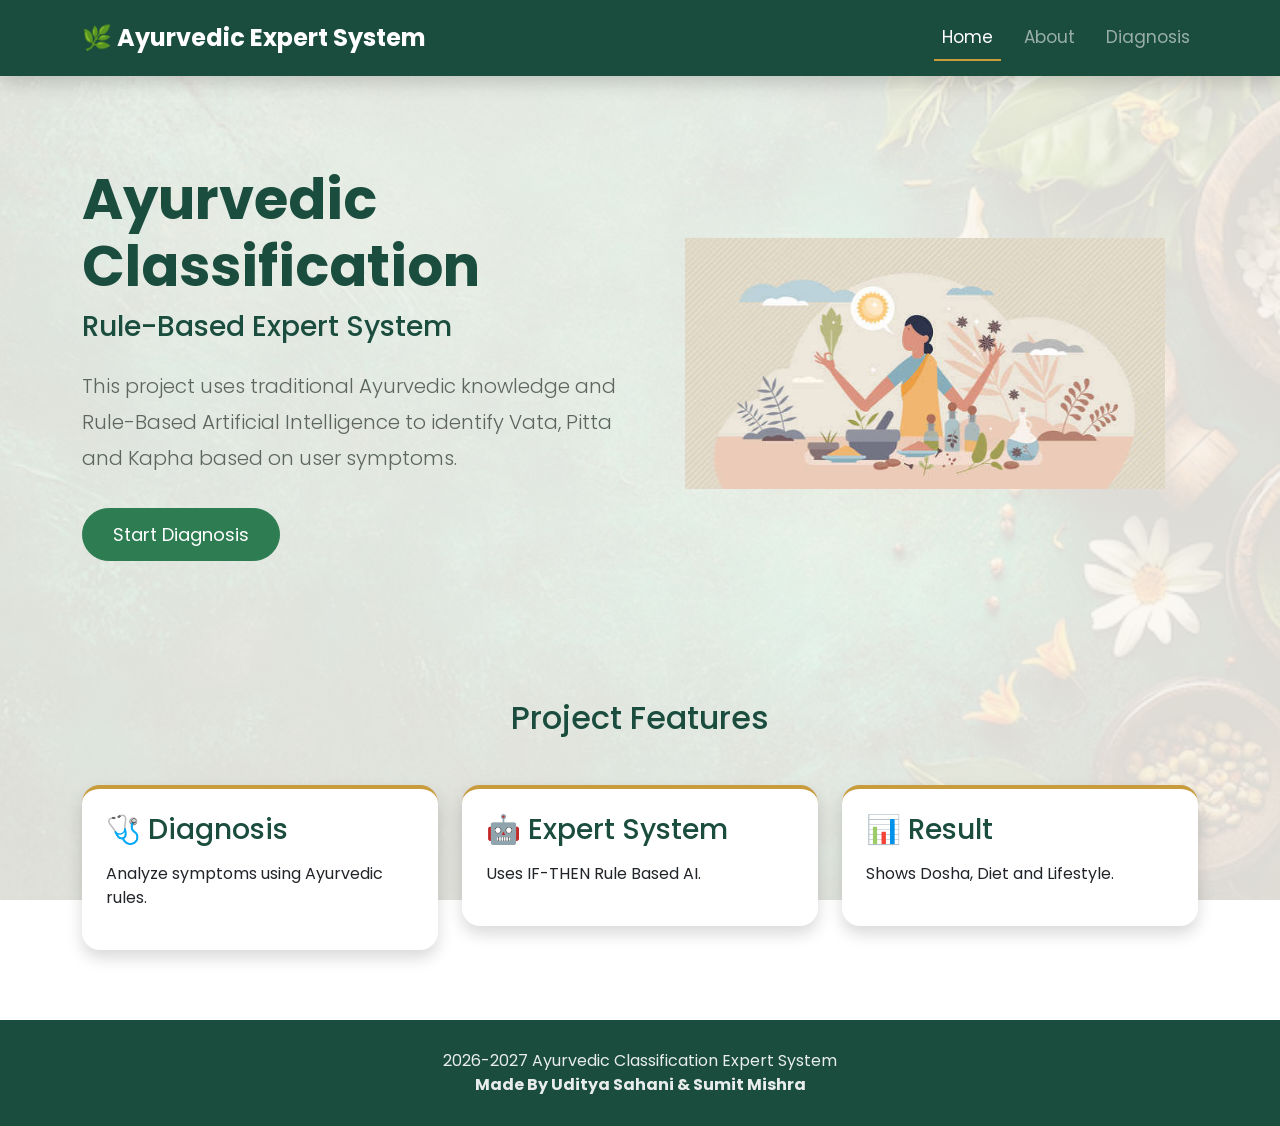
<file: index.html>
<!DOCTYPE html>
<html lang="en">
<head>
    <meta charset="UTF-8">
    <meta name="viewport" content="width=device-width, initial-scale=1.0">
    <title>Ayurvedic Expert System</title>

    <!-- Bootstrap -->
    <link href="https://cdn.jsdelivr.net/npm/bootstrap@5.3.3/dist/css/bootstrap.min.css" rel="stylesheet">

    <!-- CSS -->
    <link rel="stylesheet" href="style.css">
</head>
<body>

<!-- Navbar -->
<nav class="navbar navbar-expand-lg navbar-dark bg-success shadow">
    <div class="container">
        <a class="navbar-brand fw-bold" href="#">
            🌿 Ayurvedic Expert System
        </a>

        <button class="navbar-toggler" type="button"
            data-bs-toggle="collapse"
            data-bs-target="#menu">
            <span class="navbar-toggler-icon"></span>
        </button>

        <div class="collapse navbar-collapse" id="menu">

            <ul class="navbar-nav ms-auto">

                <li class="nav-item">
                    <a class="nav-link active" href="index.html">Home</a>
                </li>

                <li class="nav-item">
                    <a class="nav-link" href="about.html">About</a>
                </li>

                <li class="nav-item">
                    <a class="nav-link" href="diagnosis.html">Diagnosis</a>
                </li>

            </ul>

        </div>
    </div>
</nav>

<!-- Hero Section -->

<section class="hero">

<div class="container">

<div class="row align-items-center">

<div class="col-lg-6 reveal-left">

<h1 class="display-4 fw-bold">

Ayurvedic Classification

</h1>

<h3 class="text-success">

Rule-Based Expert System

</h3>

<p class="lead mt-4">

This project uses traditional Ayurvedic knowledge and
Rule-Based Artificial Intelligence to identify
Vata, Pitta and Kapha based on user symptoms.

</p>

<a href="diagnosis.html" class="btn btn-success btn-lg mt-3">

Start Diagnosis

</a>

</div>

<div class="col-lg-6 text-center reveal-right">

<img src="hero.png"
class="img-fluid"
alt="Ayurveda">

</div>

</div>

</div>

</section>

<!-- Features -->

<section class="container my-5">

<h2 class="text-center text-success mb-5">

Project Features

</h2>

<div class="row">

<div class="col-md-4">

<div class="card shadow p-4 reveal">

<h3>🩺 Diagnosis</h3>

<p>

Analyze symptoms using Ayurvedic rules.

</p>

</div>

</div>

<div class="col-md-4">

<div class="card shadow p-4 reveal">

<h3>🤖 Expert System</h3>

<p>

Uses IF-THEN Rule Based AI.

</p>

</div>

</div>

<div class="col-md-4">

<div class="card shadow p-4 reveal">

<h3>📊 Result</h3>

<p>

Shows Dosha, Diet and Lifestyle.

</p>

</div>

</div>

</div>

</section>

<!-- Footer -->

<footer class="bg-success text-white text-center p-4">

<p>
2026-2027 Ayurvedic Classification Expert System <br> <b> Made By Uditya Sahani & Sumit Mishra</b>

</p>


</footer>

<script src="https://cdn.jsdelivr.net/npm/bootstrap@5.3.3/dist/js/bootstrap.bundle.min.js"></script>
<script src="animations.js"></script>

</body>
</html>
</file>
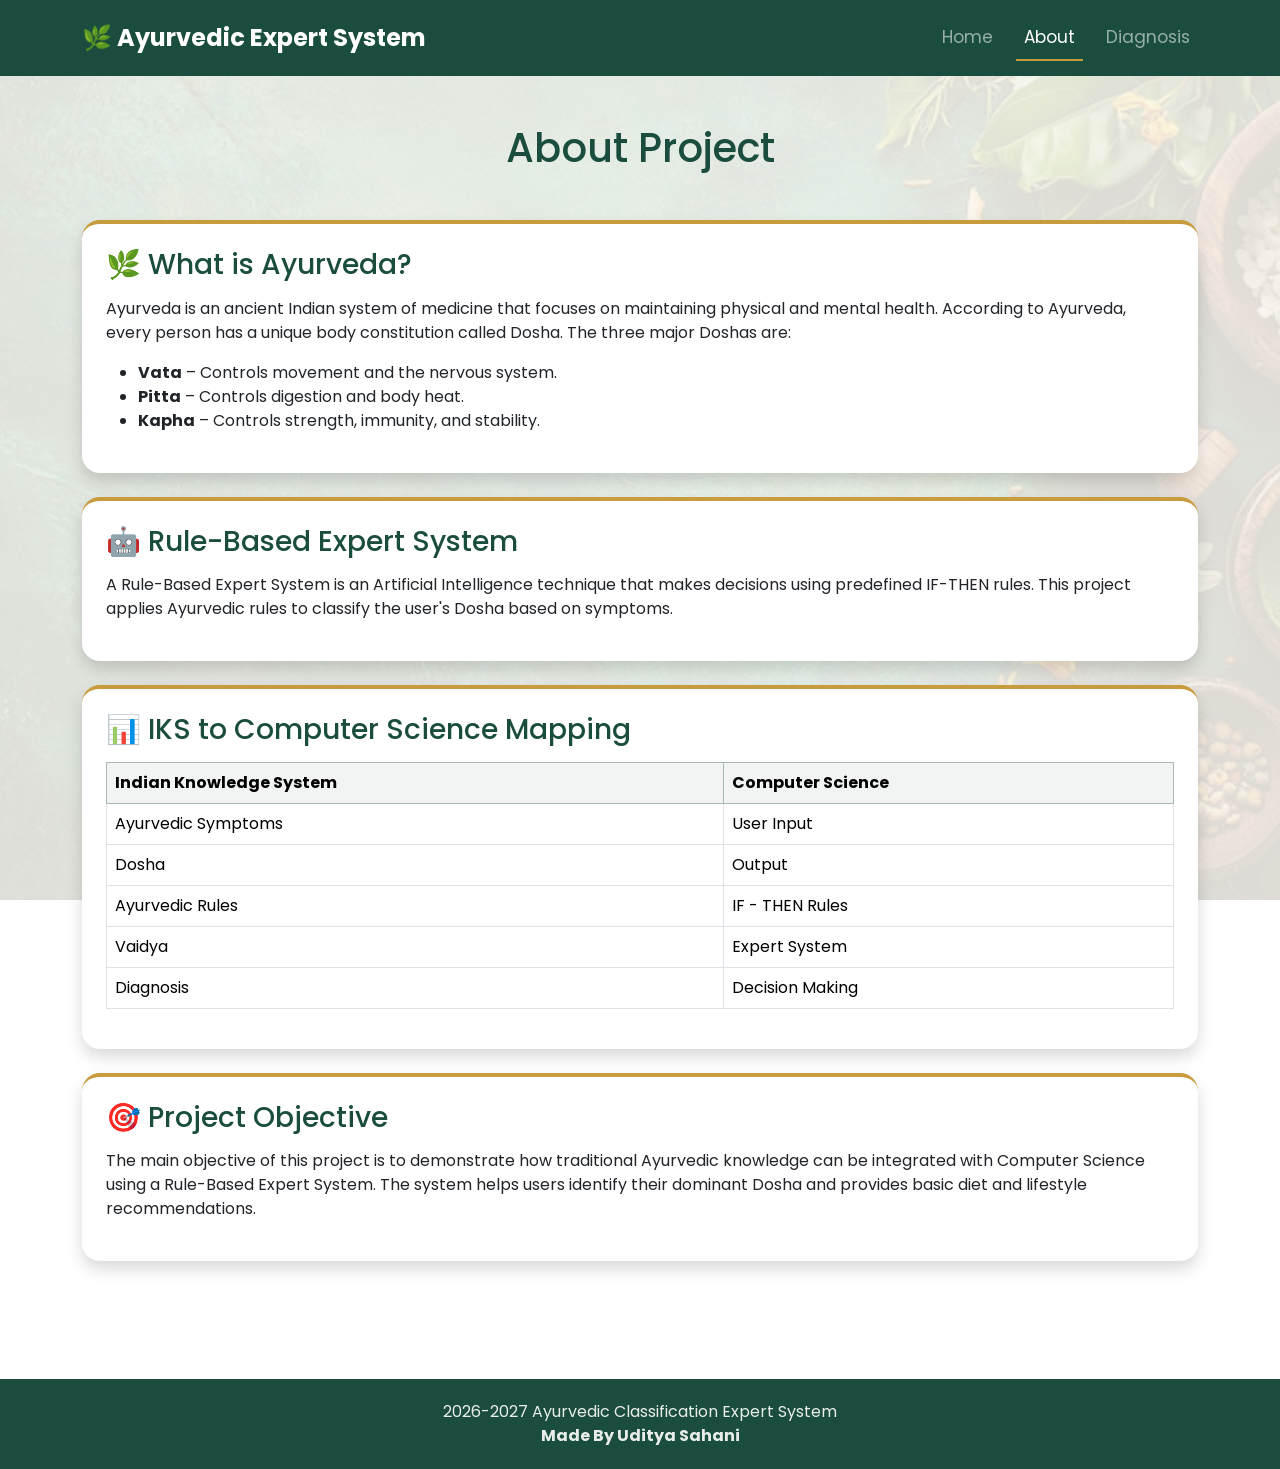
<file: about.html>
<!DOCTYPE html>
<html lang="en">
<head>
<meta charset="UTF-8">
<meta name="viewport" content="width=device-width, initial-scale=1.0">
<title>About - Ayurvedic Expert System</title>

<link href="https://cdn.jsdelivr.net/npm/bootstrap@5.3.3/dist/css/bootstrap.min.css" rel="stylesheet">
<link rel="stylesheet" href="style.css">

</head>
<body>

<!-- Navbar -->

<nav class="navbar navbar-expand-lg navbar-dark bg-success">

<div class="container">

<a class="navbar-brand fw-bold" href="index.html">
🌿 Ayurvedic Expert System
</a>

<button class="navbar-toggler" type="button" data-bs-toggle="collapse" data-bs-target="#menu">
<span class="navbar-toggler-icon"></span>
</button>

<div class="collapse navbar-collapse" id="menu">

<ul class="navbar-nav ms-auto">

<li class="nav-item">
<a class="nav-link" href="index.html">Home</a>
</li>

<li class="nav-item">
<a class="nav-link active" href="about.html">About</a>
</li>

<li class="nav-item">
<a class="nav-link" href="diagnosis.html">Diagnosis</a>
</li>

</ul>

</div>

</div>

</nav>

<!-- About -->

<section class="container py-5">

<h1 class="text-success text-center mb-5">
About Project
</h1>

<div class="card p-4 shadow mb-4 reveal">

<h3>🌿 What is Ayurveda?</h3>

<p>
Ayurveda is an ancient Indian system of medicine that focuses on
maintaining physical and mental health. According to Ayurveda,
every person has a unique body constitution called Dosha.
The three major Doshas are:
</p>

<ul>
<li><b>Vata</b> – Controls movement and the nervous system.</li>
<li><b>Pitta</b> – Controls digestion and body heat.</li>
<li><b>Kapha</b> – Controls strength, immunity, and stability.</li>
</ul>

</div>

<div class="card p-4 shadow mb-4 reveal">

<h3>🤖 Rule-Based Expert System</h3>

<p>
A Rule-Based Expert System is an Artificial Intelligence technique
that makes decisions using predefined IF-THEN rules.
This project applies Ayurvedic rules to classify the user's Dosha
based on symptoms.
</p>

</div>

<div class="card p-4 shadow mb-4 reveal">

<h3>📊 IKS to Computer Science Mapping</h3>

<table class="table table-bordered">

<thead class="table-success">

<tr>
<th>Indian Knowledge System</th>
<th>Computer Science</th>
</tr>

</thead>

<tbody>

<tr>
<td>Ayurvedic Symptoms</td>
<td>User Input</td>
</tr>

<tr>
<td>Dosha</td>
<td>Output</td>
</tr>

<tr>
<td>Ayurvedic Rules</td>
<td>IF - THEN Rules</td>
</tr>

<tr>
<td>Vaidya</td>
<td>Expert System</td>
</tr>

<tr>
<td>Diagnosis</td>
<td>Decision Making</td>
</tr>

</tbody>

</table>

</div>

<div class="card p-4 shadow reveal">

<h3>🎯 Project Objective</h3>

<p>
The main objective of this project is to demonstrate how
traditional Ayurvedic knowledge can be integrated with
Computer Science using a Rule-Based Expert System.
The system helps users identify their dominant Dosha and
provides basic diet and lifestyle recommendations.
</p>

</div>

</section>

<footer class="bg-success text-white text-center p-3">
<p>
2026-2027 Ayurvedic Classification Expert System <br> <b> Made By Uditya Sahani</b>
</p>

</footer>

<script src="https://cdn.jsdelivr.net/npm/bootstrap@5.3.3/dist/js/bootstrap.bundle.min.js"></script>
<script src="animations.js"></script>

</body>
</html>
</file>
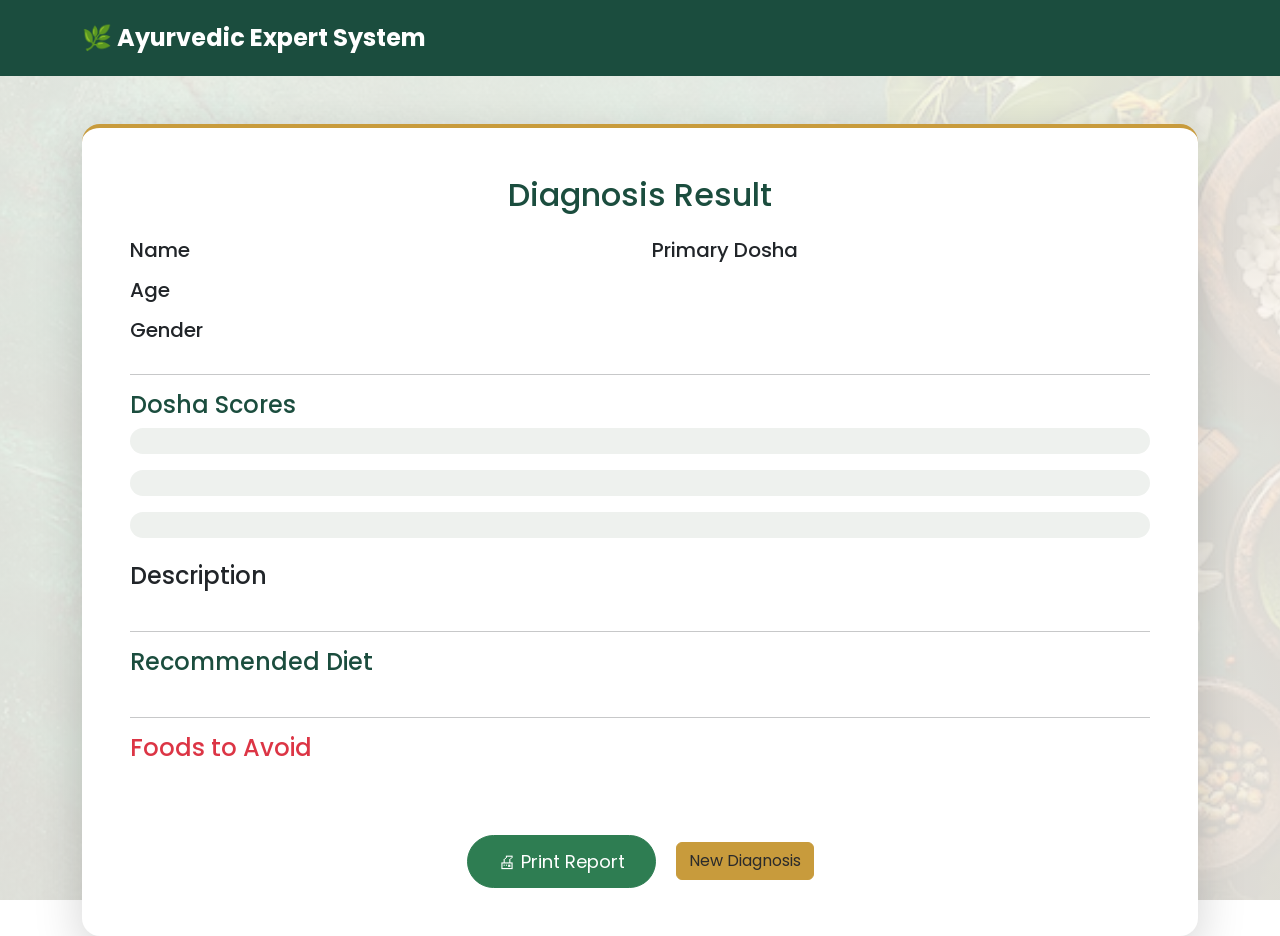
<file: result.html>
<!DOCTYPE html>
<html lang="en">

<head>
<meta charset="UTF-8">
<meta name="viewport" content="width=device-width, initial-scale=1.0">

<title>Diagnosis Result</title>

<link href="https://cdn.jsdelivr.net/npm/bootstrap@5.3.3/dist/css/bootstrap.min.css" rel="stylesheet">
<link rel="stylesheet" href="style.css">

</head>

<body>

<nav class="navbar navbar-expand-lg navbar-dark bg-success">

<div class="container">

<a class="navbar-brand fw-bold" href="index.html">

🌿 Ayurvedic Expert System

</a>

</div>

</nav>

<div class="container mt-5">

<div class="card shadow-lg p-5 reveal">

<h2 class="text-center text-success mb-4">

Diagnosis Result

</h2>

<div class="row">

<div class="col-md-6">

<h5>Name</h5>
<p id="name"></p>

<h5>Age</h5>
<p id="age"></p>

<h5>Gender</h5>
<p id="gender"></p>

</div>

<div class="col-md-6">

<h5>Primary Dosha</h5>

<h3 class="class=text-center text-success" id="dosha"></h3>

</div>

</div>

<hr>

<h4 class="class=text-center text-success">

Dosha Scores

</h4>

<div class="progress mb-3">

<div id="vataBar"
class="progress-bar bg-warning"
style="width:0%">
0%
</div>

</div>

<div class="progress mb-3">

<div id="pittaBar"
class="progress-bar bg-danger"
style="width:0%">
0%
</div>

</div>

<div class="progress mb-4">

<div id="kaphaBar"
class="progress-bar bg-success"
style="width:0%">
0%
</div>

</div>

<h4>Description</h4>

<p id="description"></p>

<hr>

<h4 class="text-success">

Recommended Diet

</h4>

<p id="diet"></p>

<hr>

<h4 class="text-danger">

Foods to Avoid

</h4>

<p id="avoid"></p>

<div class="text-center mt-5">

<button class="btn btn-success me-3"

onclick="window.print()">

🖨 Print Report

</button>

<a href="diagnosis.html"

class="btn btn-primary">

New Diagnosis

</a>

</div>

</div>

</div>

<script>

document.getElementById("name").innerHTML =
localStorage.getItem("name");

document.getElementById("age").innerHTML =
localStorage.getItem("age");

document.getElementById("gender").innerHTML =
localStorage.getItem("gender");

document.getElementById("dosha").innerHTML =
localStorage.getItem("dosha");

document.getElementById("description").innerHTML =
localStorage.getItem("description");

document.getElementById("diet").innerHTML =
localStorage.getItem("diet");

document.getElementById("avoid").innerHTML =
localStorage.getItem("avoid");

let v=parseInt(localStorage.getItem("vata"));
let p=parseInt(localStorage.getItem("pitta"));
let k=parseInt(localStorage.getItem("kapha"));

let total=v+p+k;

if(total==0)
total=1;

let vp=Math.round((v/total)*100);
let pp=Math.round((p/total)*100);
let kp=Math.round((k/total)*100);

document.getElementById("vataBar").style.width=vp+"%";
document.getElementById("vataBar").innerHTML=vp+"%";

document.getElementById("pittaBar").style.width=pp+"%";
document.getElementById("pittaBar").innerHTML=pp+"%";

document.getElementById("kaphaBar").style.width=kp+"%";
document.getElementById("kaphaBar").innerHTML=kp+"%";

</script>

<script src="https://cdn.jsdelivr.net/npm/bootstrap@5.3.3/dist/js/bootstrap.bundle.min.js"></script>
<script src="animations.js"></script>

</body>

</html>
</file>
<file: style.css>
/* Google Font */
@import url('https://fonts.googleapis.com/css2?family=Poppins:wght@300;400;500;600;700&display=swap');

:root{
    --forest-green:#1B4D3E;
    --leaf-green:#2E7D52;
    --sage:#6B8F71;
    --turmeric-gold:#C89B3C;
    --cream:#FBF8F2;
    --charcoal:#2B2B2B;
    --muted-text:#5C6560;
}

*{
    margin:0;
    padding:0;
    box-sizing:border-box;
    font-family:'Poppins',sans-serif;
}

body{
    color:var(--charcoal);
    background:
        linear-gradient(rgba(251,248,242,0.88), rgba(251,248,242,0.88)),
        url("H.avif");
    background-size: cover;
    background-position: center;
    background-repeat: no-repeat;
    background-attachment: fixed;

}

/* ============================= */
/* Bootstrap Color Overrides      */
/* ============================= */

.bg-success{
    background-color:var(--forest-green) !important;
}

.text-success{
    color:var(--forest-green) !important;
}

.btn-success{
    background-color:var(--leaf-green) !important;
    border-color:var(--leaf-green) !important;
}

.btn-success:hover,
.btn-success:focus{
    background-color:var(--forest-green) !important;
    border-color:var(--forest-green) !important;
}

.btn-primary{
    background-color:var(--turmeric-gold) !important;
    border-color:var(--turmeric-gold) !important;
    color:#2b2b2b !important;
}

.btn-primary:hover,
.btn-primary:focus{
    background-color:#b8872e !important;
    border-color:#b8872e !important;
    color:#fff !important;
}

.table-success{
    --bs-table-bg:rgba(27,77,62,.06) !important;
}

/* Navbar */

.navbar{
    padding:15px 0;
}

.navbar-brand{
    font-size:1.5rem;
}

.nav-link{
    font-size:17px;
    margin-left:15px;
    transition:.3s;
}

.nav-link:hover{
    color:var(--turmeric-gold) !important;
}

/* Hero Section */

.hero{
    padding:90px 0;
    background: transparent;
}

.hero h1{
    font-weight:700;
    color:var(--forest-green);
}

.hero h3{
    margin-top:10px;
}

.hero p{
    line-height:1.8;
    color:var(--muted-text);
}

.hero img{
    width:100%;
    max-width:480px;
    animation:float 3s ease-in-out infinite;
}

/* Floating Animation */

@keyframes float{

0%{
transform:translateY(0px);
}

50%{
transform:translateY(-12px);
}

100%{
transform:translateY(0px);
}

}

/* Button */

.btn-success{
    padding:12px 30px;
    border-radius:30px;
    font-size:18px;
}

/* Cards */

.card{

border:none;

border-radius:18px;

transition:.4s;

background:white;

border-top:4px solid var(--turmeric-gold);

}

.card:hover{

transform:translateY(-10px);

box-shadow:0 15px 35px rgba(27,77,62,.15);

}

.card h3{

color:var(--forest-green);

margin-bottom:15px;

}

/* Footer */

footer{

margin-top:70px;
background-color:#123529 !important;

}

footer p{

margin:5px;
opacity:.9;

}

/* ============================= */
/* Scroll Reveal Animation        */
/* ============================= */

.reveal{
    opacity:0;
    transform:translateY(50px);
    transition:opacity .8s ease, transform .8s ease;
}

.reveal.active{
    opacity:1;
    transform:translateY(0);
}

.reveal-left{
    opacity:0;
    transform:translateX(-60px);
    transition:opacity .8s ease, transform .8s ease;
}

.reveal-left.active{
    opacity:1;
    transform:translateX(0);
}

.reveal-right{
    opacity:0;
    transform:translateX(60px);
    transition:opacity .8s ease, transform .8s ease;
}

.reveal-right.active{
    opacity:1;
    transform:translateX(0);
}

/* Stagger children (cards etc.) */
.reveal.active:nth-child(2){ transition-delay:.15s; }
.reveal.active:nth-child(3){ transition-delay:.3s; }
.reveal.active:nth-child(4){ transition-delay:.45s; }

/* ============================= */
/* Click / Ripple Animation       */
/* ============================= */

.btn-success,
.btn-primary{
    position:relative;
    overflow:hidden;
    transform:scale(1);
    transition:transform .15s ease, box-shadow .3s ease;
}

.btn-success:active,
.btn-primary:active{
    transform:scale(.94);
}

.ripple{
    position:absolute;
    border-radius:50%;
    background:rgba(255,255,255,.6);
    transform:scale(0);
    animation:rippleAnim .6s linear;
    pointer-events:none;
}

@keyframes rippleAnim{
    to{
        transform:scale(4);
        opacity:0;
    }
}

/* Card click pulse */
.card{
    cursor:pointer;
}

.card.clicked{
    animation:cardPulse .35s ease;
}

@keyframes cardPulse{
    0%{ transform:scale(1); }
    40%{ transform:scale(.97); }
    100%{ transform:scale(1); }
}

/* Nav link underline click/hover animation */
.nav-link{
    position:relative;
}

.nav-link::after{
    content:"";
    position:absolute;
    left:0;
    bottom:-2px;
    width:0;
    height:2px;
    background:var(--turmeric-gold);
    transition:width .3s ease;
}

.nav-link:hover::after,
.nav-link.active::after{
    width:100%;
}

/* Dosha Progress Bars - thematic professional colors */

.progress{
    height:26px;
    border-radius:20px;
    background-color:#eef1ee;
}

#vataBar{
    background-color:#6E8CA0 !important; /* air - cool blue-grey */
}

#pittaBar{
    background-color:#D2691E !important; /* fire - warm burnt orange */
}

#kaphaBar{
    background-color:var(--leaf-green) !important; /* earth/water - green */
}

/* Responsive */

@media(max-width:768px){

.hero{

text-align:center;

padding:60px 20px;

}

.hero img{

margin-top:40px;

width:80%;

}

.card{

margin-bottom:25px;

}

}
</file>
